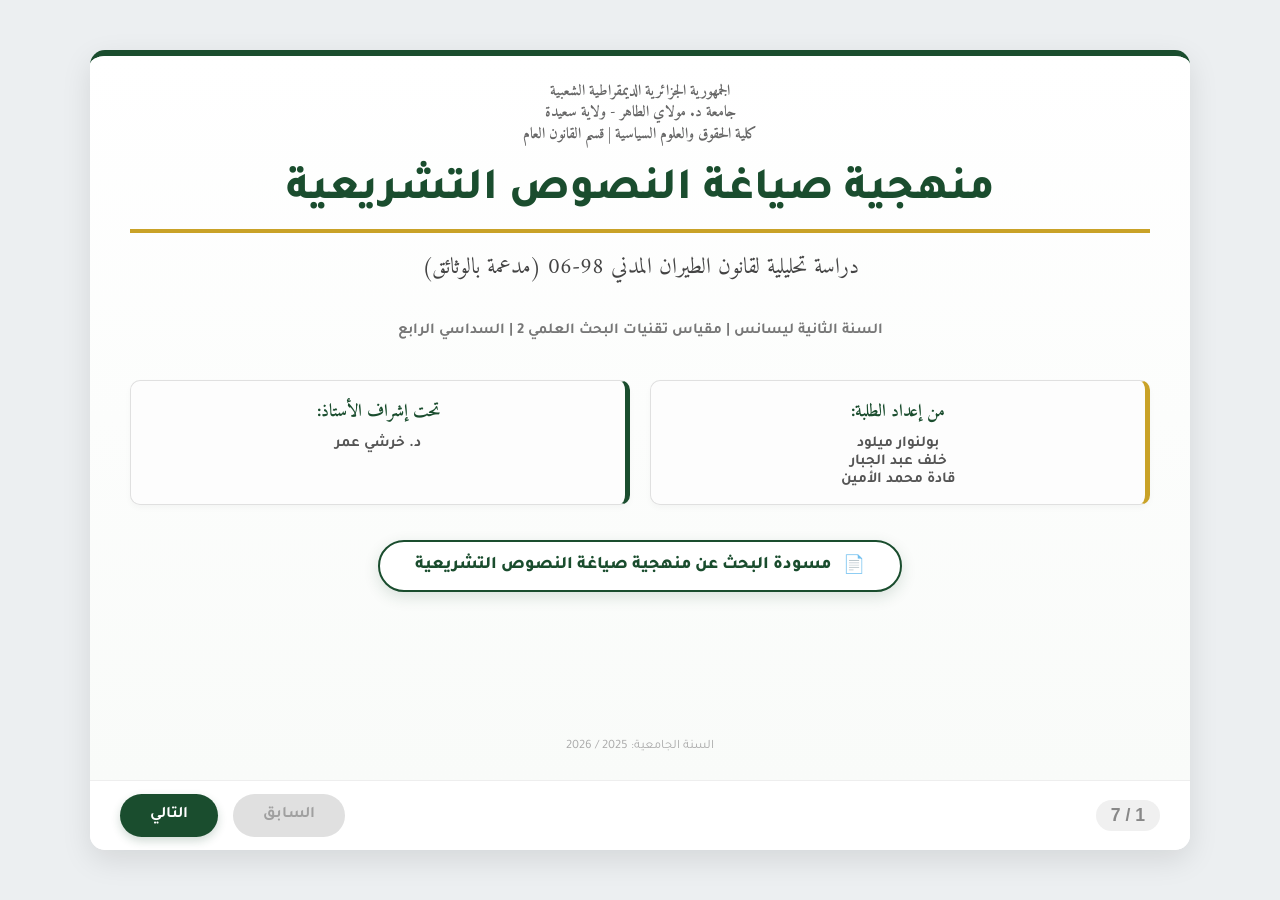
<file: index.html>
<!DOCTYPE html>
<html lang="ar" dir="rtl">
<head>
    <meta charset="UTF-8">
    <meta name="viewport" content="width=device-width, initial-scale=1.0, maximum-scale=1.0, user-scalable=no">
    <title>عرض منهجي: قانون الطيران المدني 98-06</title>
    
    <link href="https://fonts.googleapis.com/css2?family=Amiri:wght@400;700&family=Tajawal:wght@400;500;700;800&display=swap" rel="stylesheet">
    
    <style>
        /* ==========================================================================
           1. إعدادات المتغيرات العامة (CSS Variables & Root)
           ========================================================================== */
        :root {
            /* الألوان الأساسية المستوحاة من الطابع الرسمي */
            --primary-color: #1a4d2e;     /* أخضر غامق: يرمز للسيادة والقانون */
            --primary-hover: #143d24;     /* درجة أغمق عند التحويم */
            --secondary-color: #c9a227;   /* ذهبي: للإبراز والعناوين المهمة */
            
            /* ألوان الخلفيات والنصوص */
            --bg-color: #eceff1;          /* خلفية الصفحة العامة */
            --slide-bg: #ffffff;          /* خلفية الشرائح */
            --text-color: #333333;        /* لون النص الأساسي */
            --text-light: #666666;        /* لون النص الثانوي */
            
            /* ألوان العناصر التفاعلية */
            --accent-light: #e8f5e9;      /* خلفيات خفيفة للإبراز */
            --border-color: #e0e0e0;      /* لون الحدود */
            --shadow-soft: 0 10px 30px rgba(0,0,0,0.1); /* ظل ناعم */
            --shadow-hard: 0 5px 15px rgba(0,0,0,0.15); /* ظل بارز */
        }

        /* ==========================================================================
           2. التصفير وإعدادات الصفحة (Reset & Body)
           ========================================================================== */
        * {
            box-sizing: border-box;
            -webkit-tap-highlight-color: transparent; /* إزالة لون النقر في الجوال */
        }

        body {
            margin: 0;
            padding: 0;
            font-family: 'Tajawal', sans-serif;
            background-color: var(--bg-color);
            /* ضبط الارتفاع ليكون ملء الشاشة تماماً */
            height: 100vh;
            height: 100dvh; /* حل لمشاكل متصفحات الموبايل الحديثة */
            display: flex;
            justify-content: center;
            align-items: center;
            overflow: hidden; /* منع ظهور أشرطة التمرير في الصفحة الرئيسية */
        }

        /* ==========================================================================
           3. حاوية العرض الرئيسية (Slider Container)
           ========================================================================== */
        .slider-container {
            position: relative;
            width: 95%;
            max-width: 1100px; /* عرض مثالي للشاشات الكبيرة */
            height: 95%;
            max-height: 800px;
            background: var(--slide-bg);
            box-shadow: var(--shadow-soft);
            border-radius: 15px;
            overflow: hidden;
            border-top: 6px solid var(--primary-color); /* شريط علوي ملون */
            display: flex;
            flex-direction: column;
        }

        /* منطقة الشرائح (تأخذ المساحة المتبقية) */
        .slides-wrapper {
            position: relative;
            flex: 1;
            width: 100%;
            overflow: hidden;
            /* خلفية متدرجة خفيفة جداً لتعطي عمقاً */
            background: linear-gradient(to bottom, #ffffff 0%, #f9fbf9 100%);
        }

        /* ==========================================================================
           4. تنسيقات الشريحة (Slide Animation & Layout)
           ========================================================================== */
        .slide {
            position: absolute;
            top: 0;
            right: 0;
            width: 100%;
            height: 100%;
            opacity: 0; /* مخفية افتراضياً */
            /* تأثير الانتقال الناعم */
            transition: opacity 0.6s cubic-bezier(0.25, 1, 0.5, 1), transform 0.6s cubic-bezier(0.25, 1, 0.5, 1);
            padding: 25px 40px;
            display: flex;
            flex-direction: column;
            pointer-events: none; /* منع النقر وهي مخفية */
            overflow-y: auto; /* السماح بالتمرير إذا كان المحتوى طويلاً */
            scrollbar-width: thin;
            transform: translateX(30px); /* إزاحة بسيطة للدخول */
        }

        /* الشريحة النشطة */
        .slide.active {
            opacity: 1;
            pointer-events: all;
            transform: translateX(0);
            z-index: 10;
        }

        /* ==========================================================================
           5. تنسيقات النصوص والعناوين (Typography)
           ========================================================================== */
        /* الترويسة العلوية في كل شريحة */
        .header-logos {
            font-family: 'Amiri', serif;
            font-size: 0.95rem;
            color: var(--text-light);
            font-weight: bold;
            margin-bottom: 5px;
            line-height: 1.4;
        }

        /* العنوان الرئيسي الكبير (في الغلاف) */
        .main-title {
            color: var(--primary-color);
            font-size: clamp(1.8rem, 5vw, 2.8rem); /* خط متجاوب */
            margin: 15px 0;
            font-weight: 800;
            border-bottom: 4px solid var(--secondary-color);
            display: inline-block;
            padding-bottom: 10px;
        }

        /* العنوان الفرعي */
        .sub-title {
            font-size: clamp(1.1rem, 3vw, 1.4rem);
            color: #444;
            font-family: 'Amiri', serif;
            margin-bottom: 20px;
        }

        /* عنوان الشريحة الداخلي */
        .slide-header {
            border-bottom: 2px solid #eee;
            padding-bottom: 12px;
            margin-bottom: 20px;
            display: flex;
            align-items: center;
        }

        .slide-title {
            color: var(--primary-color);
            font-size: clamp(1.4rem, 4vw, 2rem);
            margin: 0;
            font-family: 'Amiri', serif;
            font-weight: bold;
        }

        /* النصوص العادية */
        .content-body {
            font-size: clamp(1.05rem, 2.5vw, 1.25rem);
            line-height: 1.8;
            color: var(--text-color);
            max-width: 100%;
        }

        /* ==========================================================================
           6. صناديق المعلومات (Info Boxes) - في الغلاف
           ========================================================================== */
        .info-grid {
            display: flex;
            justify-content: center;
            gap: 20px;
            width: 100%;
            margin-top: 25px;
            flex-wrap: wrap;
        }

        .info-box {
            background: #fdfdfd;
            padding: 15px 20px;
            border-radius: 10px;
            border: 1px solid var(--border-color);
            flex: 1;
            min-width: 220px;
            box-shadow: 0 3px 6px rgba(0,0,0,0.03);
            transition: transform 0.3s;
        }

        .info-box:hover {
            transform: translateY(-3px);
        }

        .student-box { border-right: 5px solid var(--secondary-color); }
        .prof-box { border-right: 5px solid var(--primary-color); }

        .info-box h3 {
            color: var(--primary-color);
            margin: 0 0 8px 0;
            font-size: 1.1rem;
            font-family: 'Amiri', serif;
        }

        .info-box ul {
            list-style: none;
            padding: 0;
            margin: 0;
            font-weight: bold;
            font-size: 0.95rem;
            color: #555;
        }

        /* ==========================================================================
           7. زر مسودة البحث (Draft Button Style)
           ========================================================================== */
        .draft-btn-container {
            margin-top: 35px;
            text-align: center;
            z-index: 50;
            position: relative;
        }

        .draft-btn {
            display: inline-flex;
            align-items: center;
            justify-content: center;
            gap: 12px;
            background-color: #fff;
            color: var(--primary-color);
            border: 2px solid var(--primary-color);
            padding: 12px 35px;
            border-radius: 50px;
            text-decoration: none;
            font-weight: 800; /* خط عريض */
            font-size: 1.1rem;
            box-shadow: 0 5px 15px rgba(26, 77, 46, 0.15);
            transition: all 0.3s cubic-bezier(0.175, 0.885, 0.32, 1.275); /* حركة نطاطة */
        }

        .draft-btn:hover {
            background-color: var(--primary-color);
            color: #fff;
            transform: translateY(-4px) scale(1.02);
            box-shadow: 0 8px 20px rgba(26, 77, 46, 0.25);
        }

        .draft-btn:active {
            transform: translateY(-1px);
        }

        /* ==========================================================================
           8. الفهرس التفاعلي (Table of Contents)
           ========================================================================== */
        .toc-list {
            list-style: none;
            padding: 0;
            margin-top: 15px;
        }

        .toc-list li {
            background: #fff;
            border: 1px solid #ddd;
            border-right: 6px solid #ccc; /* مؤشر جانبي */
            margin-bottom: 15px;
            padding: 15px 20px;
            border-radius: 8px;
            cursor: pointer;
            transition: all 0.3s ease;
            display: flex;
            align-items: center;
            font-weight: bold;
            color: #555;
            font-size: 1.1rem;
            box-shadow: 0 2px 5px rgba(0,0,0,0.05);
        }

        .toc-list li:hover {
            border-right-color: var(--primary-color);
            background: #f4fdf6;
            transform: translateX(-8px); /* حركة لليسار */
            color: var(--primary-color);
            box-shadow: 0 4px 10px rgba(0,0,0,0.1);
        }

        .toc-number {
            background: var(--primary-color);
            color: #fff;
            width: 35px;
            height: 35px;
            border-radius: 50%;
            display: flex;
            justify-content: center;
            align-items: center;
            margin-left: 20px;
            font-size: 1rem;
            font-family: 'Tajawal', sans-serif;
            flex-shrink: 0;
            border: 2px solid #fff;
            box-shadow: 0 0 0 2px var(--primary-color);
        }

        /* ==========================================================================
           9. تنسيق الصور والوثائق (Document Containers)
           ========================================================================== */
        .doc-container {
            text-align: center;
            margin: 20px auto;
            padding: 15px;
            background: #f5f5f5;
            border-radius: 12px;
            border: 2px dashed #ccc;
            max-width: 90%;
        }

        .doc-image {
            max-height: 45vh; /* ارتفاع ديناميكي */
            max-width: 100%;
            width: auto;
            border: 4px solid #fff;
            box-shadow: var(--shadow-hard);
            border-radius: 6px;
            display: block;
            margin: 0 auto;
            transition: transform 0.4s ease;
            cursor: zoom-in;
        }

        .doc-image:hover {
            transform: scale(1.03); /* تكبير بسيط عند التحويم */
        }

        .doc-caption {
            margin-top: 15px;
            font-family: 'Amiri', serif;
            font-size: 1rem;
            background: #fff;
            padding: 8px 20px;
            display: inline-block;
            border-radius: 25px;
            border: 1px solid var(--secondary-color);
            font-weight: bold;
            color: #333;
            box-shadow: 0 2px 5px rgba(0,0,0,0.05);
        }

        /* ==========================================================================
           10. تصميم مخطط المادة 12 (Diagram Styles) - [مهم جداً]
           ========================================================================== */
        .diagram-container {
            display: grid;
            /* تقسيم الشبكة: يمين (شروحات) - وسط (المادة) - يسار (شروحات) */
            grid-template-columns: 1fr 1.6fr 1fr;
            grid-template-rows: auto auto; /* صفين */
            gap: 25px;
            align-items: center;
            margin-top: 15px;
            height: 100%;
            padding: 10px;
        }

        /* الصندوق الأوسط: نص المادة القانونية */
        .article-box {
            grid-column: 2;
            grid-row: 1 / span 2; /* يمتد على الصفين */
            background: #fff;
            border: 4px double var(--primary-color); /* إطار مزدوج */
            padding: 25px;
            border-radius: 20px;
            box-shadow: 0 15px 35px rgba(0,0,0,0.12);
            position: relative;
            z-index: 2;
            display: flex;
            flex-direction: column;
            justify-content: center;
        }

        .article-title {
            color: var(--secondary-color);
            font-weight: 800;
            text-align: center;
            border-bottom: 2px solid #f0f0f0;
            padding-bottom: 10px;
            margin-bottom: 20px;
            font-size: 1.3rem;
            letter-spacing: 1px;
        }

        .article-text {
            font-family: 'Amiri', serif;
            font-size: 1.35rem;
            line-height: 2.4; /* تباعد الأسطر للقراءة */
            text-align: justify;
            text-align-last: center;
            color: #333;
        }

        /* الكلمات المفتاحية الملونة داخل النص */
        .hl-base {
            padding: 2px 8px;
            border-radius: 6px;
            font-weight: bold;
            cursor: help;
            transition: all 0.3s;
            border-bottom: 3px solid transparent;
        }

        /* الفعل (يتولى) */
        .hl-verb {
            background-color: #e8f5e9;
            color: var(--primary-color);
            border-bottom-color: var(--primary-color);
        }
        
        /* المصطلح (مستخدمون) */
        .hl-term {
            background-color: #fff8e1;
            color: #f57f17;
            border-bottom-color: #fbc02d;
        }

        /* المرجعية (المقاييس) */
        .hl-ref {
            background-color: #e3f2fd;
            color: #1565c0;
            border-bottom-color: #2196f3;
        }

        /* السلطة (المصادقة) */
        .hl-auth {
            background-color: #fce4ec;
            color: #c2185b;
            border-bottom-color: #e91e63;
        }

        .hl-base:hover {
            filter: brightness(0.95);
            transform: scale(1.05);
        }

        /* صناديق الشرح الجانبية (Nodes) */
        .principle-node {
            background: #fff;
            padding: 15px 20px;
            border-radius: 12px;
            font-size: 1rem;
            box-shadow: 0 5px 15px rgba(0,0,0,0.08);
            text-align: center;
            position: relative;
            transition: transform 0.3s, box-shadow 0.3s;
            border: 1px solid #f0f0f0;
        }

        .principle-node:hover {
            transform: scale(1.05);
            box-shadow: 0 8px 20px rgba(0,0,0,0.12);
            z-index: 5;
        }

        /* ألوان الحدود الجانبية لكل صندوق */
        .p-verb { border-right: 6px solid var(--primary-color); color: var(--primary-color); }
        .p-term { border-right: 6px solid #fbc02d; color: #f57f17; }
        .p-ref { border-left: 6px solid #2196f3; color: #1565c0; }
        .p-auth { border-left: 6px solid #e91e63; color: #c2185b; }

        .node-title {
            font-weight: 800;
            display: block;
            margin-bottom: 8px;
            font-size: 1.1rem;
            text-transform: uppercase;
        }

        .node-desc {
            font-size: 0.9rem;
            color: #666;
            margin-top: 5px;
            font-weight: normal;
        }

        /* ==========================================================================
           11. أزرار التحكم السفلية (Footer Controls)
           ========================================================================== */
        .controls-area {
            height: 70px;
            background: #fff;
            border-top: 1px solid #eee;
            display: flex;
            justify-content: space-between;
            align-items: center;
            padding: 0 30px;
            z-index: 100;
        }

        .slide-number {
            font-size: 1.1rem;
            color: #888;
            font-weight: bold;
            font-family: sans-serif;
            background: #f0f0f0;
            padding: 5px 15px;
            border-radius: 20px;
        }

        .buttons-group {
            display: flex;
            gap: 15px;
        }

        button.nav-btn {
            background-color: var(--primary-color);
            color: white;
            border: none;
            padding: 12px 30px;
            border-radius: 30px;
            cursor: pointer;
            font-family: 'Tajawal', sans-serif;
            font-size: 1rem;
            font-weight: bold;
            transition: all 0.3s;
            box-shadow: 0 4px 10px rgba(26, 77, 46, 0.2);
            display: flex;
            align-items: center;
            gap: 8px;
        }

        button.nav-btn:hover {
            background-color: var(--primary-hover);
            transform: translateY(-2px);
            box-shadow: 0 6px 15px rgba(26, 77, 46, 0.3);
        }

        button.nav-btn:active {
            transform: translateY(0);
        }

        button.nav-btn:disabled {
            background-color: #e0e0e0;
            color: #a0a0a0;
            cursor: not-allowed;
            box-shadow: none;
            transform: none;
        }

        /* ==========================================================================
           12. استعلامات الوسائط (Responsive Design)
           ========================================================================== */
        @media (max-width: 850px) {
            .slider-container {
                width: 100%;
                height: 100%;
                border-radius: 0;
                border-top: none;
            }
            
            .slide {
                padding: 20px;
            }

            .main-title {
                font-size: 2rem;
            }

            /* تحويل المخطط لعمودي في الجوال */
            .diagram-container {
                grid-template-columns: 1fr;
                grid-template-rows: auto;
                gap: 15px;
                display: flex;
                flex-direction: column;
            }

            .article-box {
                order: -1; /* جعل المادة في الأعلى */
                margin-bottom: 10px;
                padding: 15px;
            }

            .article-text {
                font-size: 1.1rem;
                line-height: 2;
            }

            .principle-node {
                width: 100%;
                text-align: right;
                /* توحيد الحدود في الجوال لليمين */
                border-left: none !important;
                border-right-width: 5px !important;
                border-right-style: solid !important;
            }
            
            /* ألوان الحدود الموحدة للجوال */
            .p-ref { border-right-color: #2196f3 !important; }
            .p-auth { border-right-color: #e91e63 !important; }

            .controls-area {
                padding: 0 15px;
            }

            .draft-btn {
                width: 100%;
            }
        }
    </style>
</head>
<body>

<div class="slider-container" id="sliderContainer">
    
    <div class="slides-wrapper">
        
        <div class="slide active cover-slide" style="text-align: center;">
            <div class="header-logos">
                الجمهورية الجزائرية الديمقراطية الشعبية<br>
                جامعة د. مولاي الطاهر - ولاية سعيدة<br>
                كلية الحقوق والعلوم السياسية | قسم القانون العام
            </div>

            <h1 class="main-title">منهجية صياغة النصوص التشريعية</h1>
            <div class="sub-title">دراسة تحليلية لقانون الطيران المدني 98-06 (مدعمة بالوثائق)</div>

            <div style="font-size: 0.95rem; color: #777; margin: 15px 0; font-weight: 600;">
                السنة الثانية ليسانس | مقياس تقنيات البحث العلمي 2 | السداسي الرابع
            </div>

            <div class="info-grid">
                <div class="info-box student-box">
                    <h3>من إعداد الطلبة:</h3>
                    <ul>
                        <li>بولنوار ميلود</li>
                        <li>خلف عبد الجبار</li>
                        <li>قادة محمد الأمين</li>
                    </ul>
                </div>
                <div class="info-box prof-box">
                    <h3>تحت إشراف الأستاذ:</h3>
                    <ul>
                        <li>د. خرشي عمر</li>
                    </ul>
                </div>
            </div>

            <div class="draft-btn-container">
                <a href="draft.html" target="_blank" class="draft-btn">
                   <span>📄</span> مسودة البحث عن منهجية صياغة النصوص التشريعية
                </a>
            </div>
            
            <div style="margin-top: auto; font-size: 0.8rem; color: #aaa; padding-top: 15px;">
                السنة الجامعية: 2025 / 2026
            </div>
        </div>

        <div class="slide">
            <div class="slide-header">
                <h2 class="slide-title">خطة العرض (الفهرس)</h2>
            </div>
            <div class="content-body">
                <p>اضغط على أي عنصر للانتقال مباشرة إلى المحور المخصص:</p>
                <ul class="toc-list">
                    <li onclick="goToSlide(2)">
                        <span class="toc-number">1</span>
                        مقدمة: ماهية الصياغة التشريعية
                    </li>
                    <li onclick="goToSlide(3)">
                        <span class="toc-number">2</span>
                        البيانات الشكلية للنص (تحليل وثيقة العنوان)
                    </li>
                    <li onclick="goToSlide(4)">
                        <span class="toc-number">3</span>
                        المرجعية الدستورية (تحليل ديباجة القانون)
                    </li>
                    <li onclick="goToSlide(5)">
                        <span class="toc-number">4</span>
                        الانسجام التشريعي (تحليل قائمة التأشيرات)
                    </li>
                    <li onclick="goToSlide(6)">
                        <span class="toc-number">5</span>
                        نموذج تطبيقي: تفكيك المادة 12
                    </li>
                </ul>
            </div>
        </div>

        <div class="slide">
            <div class="slide-header">
                <h2 class="slide-title">1. مقدمة: أهمية الصياغة</h2>
            </div>
            <div class="content-body">
                <p>تعتبر الصياغة التشريعية "فن" وعلم تحويل السياسة القانونية إلى نصوص ملزمة وقابلة للتطبيق. يهدف هذا العرض إلى تحليل المنهجية المتبعة في صياغة <strong>القانون رقم 98-06</strong>.</p>
                
                <div style="background-color: var(--accent-light); border-right: 5px solid var(--secondary-color); padding: 20px; margin: 25px 0; border-radius: 8px;">
                    <strong style="color: var(--primary-color); font-size: 1.2rem; display: block; margin-bottom: 10px;">إشكالية العرض:</strong>
                    كيف وفق المشرع الجزائري بين القواعد الدولية الصارمة (اتفاقية شيكاغو) والسيادة الوطنية من خلال البناء الفني للنص؟
                </div>
                
                <p>سنعتمد في هذا العرض على <strong>المنهج التحليلي الوثائقي</strong>، حيث سنقوم بتفكيك صفحات من الجريدة الرسمية لاستخراج تقنيات الصياغة.</p>
            </div>
        </div>

        <div class="slide">
            <div class="slide-header">
                <h2 class="slide-title">2. البيانات الشكلية (تحليل العنوان)</h2>
            </div>
            <div class="content-body">
                <p>أول خطوة في المنهجية هي ضبط "الهوية الزمنية والقانونية" للنص. تظهر الوثيقة أدناه دقة المشرع في صياغة العنوان:</p>
                
                <div class="doc-container">
                    <img src="01.jpg" alt="تحليل بيانات القانون" class="doc-image">
                    <div class="doc-caption">وثيقة (1): تفكيك البنية الشكلية (الرقم، التاريخ المزدوج، الموضوع).</div>
                </div>
                
                <ul style="font-size: 1rem; margin-top: 15px;">
                    <li><strong>الرقم 98-06:</strong> يشير إلى سنة الإصدار (1998) والرقم التسلسلي (06) لتسهيل الأرشفة.</li>
                    <li><strong>التقويم المزدوج:</strong> ذكر التاريخ الهجري (3 ربيع الأول 1419) والميلادي (27 يونيو 1998) معاً.</li>
                    <li><strong>وحدة الموضوع:</strong> تحديد المجال بدقة "يحدد القواعد العامة للطيران المدني".</li>
                </ul>
            </div>
        </div>

        <div class="slide">
            <div class="slide-header">
                <h2 class="slide-title">3. المرجعية الدستورية والدولية</h2>
            </div>
            <div class="content-body">
                <p>يؤسس المشرع شرعية القانون بالاستناد إلى "النصوص الأعلى درجة" (التدرج الهرمي للقوانين) في الديباجة:</p>
                
                <div class="doc-container">
                    <img src="02.jpeg" alt="ديباجة القانون" class="doc-image">
                    <div class="doc-caption">وثيقة (2): الاستناد للدستور واتفاقية شيكاغو 1944.</div>
                </div>
                
                <p style="font-size: 1rem;">
                    لاحظ عبارة <strong>"بناءً على الدستور"</strong> (المواد 17، 98، 122) وذكر انضمام الجزائر لاتفاقية شيكاغو، مما يمنح النص صبغة سيادية متوافقة مع القانون الدولي.
                </p>
            </div>
        </div>

        <div class="slide">
            <div class="slide-header">
                <h2 class="slide-title">4. المواءمة والانسجام التشريعي</h2>
            </div>
            <div class="content-body">
                <p>لضمان وحدة النظام القانوني، يستخدم المشرع تقنية "التأشيرات" (Visas) لسرد النصوص السابقة ذات الصلة:</p>
                
                <div class="doc-container">
                    <img src="03.jpg" alt="قائمة القوانين المرجعية" class="doc-image">
                    <div class="doc-caption">وثيقة (3): ربط القانون بالنصوص السابقة (بمقتضى...).</div>
                </div>
                
                <ul style="font-size: 1.1rem; margin-top: 20px; color: #444; padding-right: 20px; list-style-type: square;">
                    <li style="margin-bottom: 15px;">
                        تظهر الوثيقة بوضوح استحضار القوانين السابقة لضمان <strong>وحدة المصطلحات</strong> وعدم تعارض الأحكام الجديدة مع القواعد العامة.
                    </li>
                    <li>
                        كما يعكس هذا الإجراء احترام قاعدة <strong>التسلسل الهرمي</strong> لقواعد القانون.
                    </li>
                </ul>
            </div>
        </div>

        <div class="slide final-slide">
            <div class="slide-header">
                <h2 class="slide-title">5. نموذج تطبيقي: تفكيك المادة 12</h2>
            </div>
            
            <div class="diagram-container">
                
                <div style="display:flex; flex-direction:column; gap:25px;">
                    <div class="principle-node p-verb">
                        <span class="node-title">1. لغة الإلزام والدقة</span>
                        استخدام الفعل المضارع "يتولى" للدلالة على الوجوب واليقين، وتجنب صيغة المستقبل "سوف".
                        <div class="node-desc">(الربط في النص: يتولى)</div>
                    </div>
                    <div class="principle-node p-term">
                        <span class="node-title">2. دقة المصطلح</span>
                        استخدام مصطلح "مستخدمون" بدلاً من "عمال" ليشمل كل الطاقم، و"أهليات" كمصطلح فني دقيق.
                        <div class="node-desc">(الربط في النص: مستخدمون مؤهلون)</div>
                    </div>
                </div>

                <div class="article-box">
                    <div class="article-title">قانون 98-06 | المادة 12</div>
                    <div class="article-text">
                        "<span class="hl-base hl-verb" title="استخدام المضارع لليقين والإلزام">يتولى</span> قيادة الطائرات <span class="hl-base hl-term" title="مصطلح فني دقيق وشامل">مستخدمون مؤهلون</span> حائزون شهادات وأهليات <span class="hl-base hl-ref" title="التوافق مع اتفاقية شيكاغو">مطابقة للمقاييس الوطنية والدولية</span> <span class="hl-base hl-auth" title="تحديد جهة الاختصاص بدقة">مصادق على صحتها قانونا من السلطة المكلفة بالطيران المدني</span>."
                    </div>
                </div>

                <div style="display:flex; flex-direction:column; gap:25px;">
                    <div class="principle-node p-ref">
                        <span class="node-title">3. المرجعية الدولية</span>
                        مراعاة "اتفاقية شيكاغو" بجعل الشهادات مطابقة للمعايير الدولية، مما يحقق الأمن القانوني.
                        <div class="node-desc">(الربط في النص: المقاييس الدولية)</div>
                    </div>
                    <div class="principle-node p-auth">
                        <span class="node-title">4. وضوح الاختصاص</span>
                        تحديد الجهة المصدرة للقرار (السلطة المكلفة) بدقة لتفادي تنازع الاختصاصات.
                        <div class="node-desc">(الربط في النص: السلطة المكلفة)</div>
                    </div>
                </div>

            </div>
            
            <button onclick="goToSlide(1)" class="nav-btn" style="width: fit-content; margin: 20px auto 0 auto; background: #666;">
                العودة للبداية
            </button>
        </div>

    </div>

    <div class="controls-area">
        <div class="slide-number" id="slideNumber">1 / 7</div>
        <div class="buttons-group">
            <button id="prevBtn" class="nav-btn">السابق</button>
            <button id="nextBtn" class="nav-btn">التالي</button>
        </div>
    </div>

</div>

<script>
    document.addEventListener('DOMContentLoaded', function() {
        let currentSlide = 0;
        const slides = document.querySelectorAll('.slide');
        const totalSlides = slides.length;
        const prevBtn = document.getElementById('prevBtn');
        const nextBtn = document.getElementById('nextBtn');
        const slideNumberDisplay = document.getElementById('slideNumber');

        // دالة تحديث واجهة المستخدم
        function updateUI() {
            // زر السابق
            prevBtn.disabled = currentSlide === 0;
            
            // زر التالي
            if(currentSlide === totalSlides - 1) {
                nextBtn.innerHTML = "إنهاء العرض";
                nextBtn.style.backgroundColor = "var(--secondary-color)";
            } else {
                nextBtn.innerHTML = "التالي";
                nextBtn.disabled = false;
                nextBtn.style.backgroundColor = ""; 
            }

            // رقم الصفحة
            slideNumberDisplay.textContent = `${currentSlide + 1} / ${totalSlides}`;
        }

        // دالة تغيير الشريحة الرئيسية
        function changeSlide(direction) {
            // إخفاء الشريحة الحالية
            slides[currentSlide].classList.remove('active');
            
            // حساب الجديدة
            currentSlide += direction;

            // التأكد من الحدود
            if (currentSlide < 0) currentSlide = 0;
            if (currentSlide >= totalSlides) currentSlide = totalSlides - 1;

            // إظهار الشريحة الجديدة
            slides[currentSlide].classList.add('active');
            slides[currentSlide].scrollTop = 0; // إعادة التمرير للأعلى
            
            updateUI();
        }

        // دالة الانتقال المباشر (للفهرس)
        window.goToSlide = function(index) {
            slides[currentSlide].classList.remove('active');
            currentSlide = index;
            
            if (currentSlide < 0) currentSlide = 0;
            if (currentSlide >= totalSlides) currentSlide = totalSlides - 1;

            slides[currentSlide].classList.add('active');
            slides[currentSlide].scrollTop = 0;
            updateUI();
        }

        // ربط الأزرار
        prevBtn.addEventListener('click', () => changeSlide(-1));
        nextBtn.addEventListener('click', () => changeSlide(1));

        // دعم لوحة المفاتيح
        document.addEventListener('keydown', function(event) {
            if (event.key === "ArrowLeft") {
                if (currentSlide < totalSlides - 1) changeSlide(1);
            }
            if (event.key === "ArrowRight") {
                if (currentSlide > 0) changeSlide(-1);
            }
        });

        // دعم السحب باللمس (Swipe)
        let touchStartX = 0;
        let touchEndX = 0;
        const sliderContainer = document.getElementById('sliderContainer');

        sliderContainer.addEventListener('touchstart', e => {
            touchStartX = e.changedTouches[0].screenX;
        }, {passive: true});

        sliderContainer.addEventListener('touchend', e => {
            touchEndX = e.changedTouches[0].screenX;
            handleSwipe();
        }, {passive: true});

        function handleSwipe() {
            const threshold = 60; // حساسية السحب
            if (touchStartX - touchEndX > threshold) {
                // سحب لليسار (التالي)
                if (currentSlide < totalSlides - 1) changeSlide(1);
            }
            if (touchEndX - touchStartX > threshold) {
                // سحب لليمين (السابق)
                if (currentSlide > 0) changeSlide(-1);
            }
        }

        // التشغيل الأولي
        updateUI();
    });
</script>

</body>
</html>
</file>
